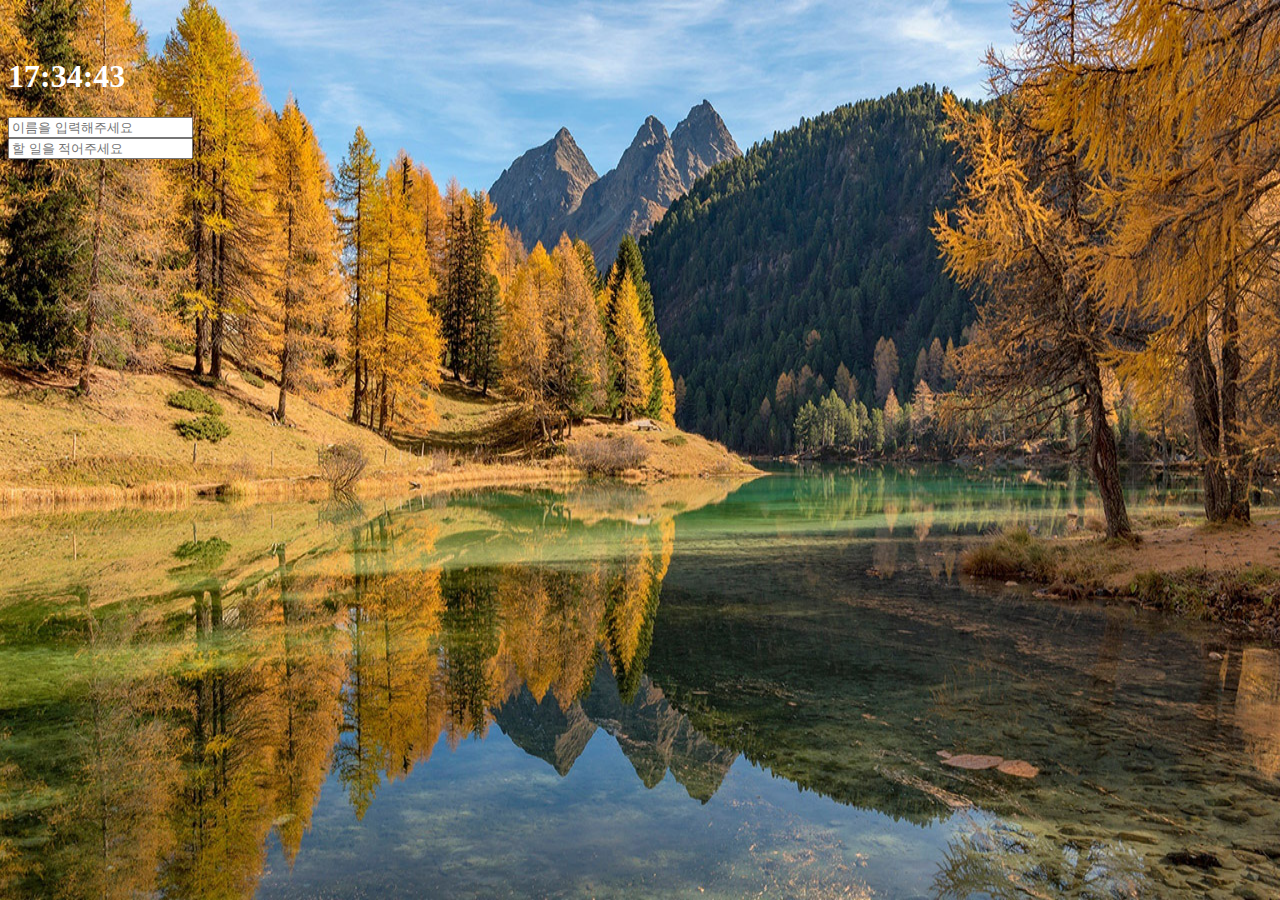
<file: index.html>
<!DOCTYPE html>
<html lang="en">
  <head>
    <meta charset="UTF-8" />
    <meta name="viewport" content="width=device-width, initial-scale=1.0" />
    <title>바닐라 JS로 크롬 앱 만들기</title>
    <link rel="stylesheet" href="index.css" />
  </head>
  <body>
    <div class="js-clock">
      <h1>00:00</h1>
    </div>
    <h4 class="js_greeting greetings"></h4>
    <form class="js-form form">
      <input type="text" placeholder="이름을 입력해주세요" />
    </form>
    <form class="js-toDoForm">
      <input type="text" placeholder="할 일을 적어주세요" />
    </form>
    <ul class="js-toDoList"></ul>
    <script src="clock.js"></script>
    <script src="greeting.js"></script>
    <script src="todo.js"></script>
    <script src="bg.js"></script>
  </body>
</html>
</file>
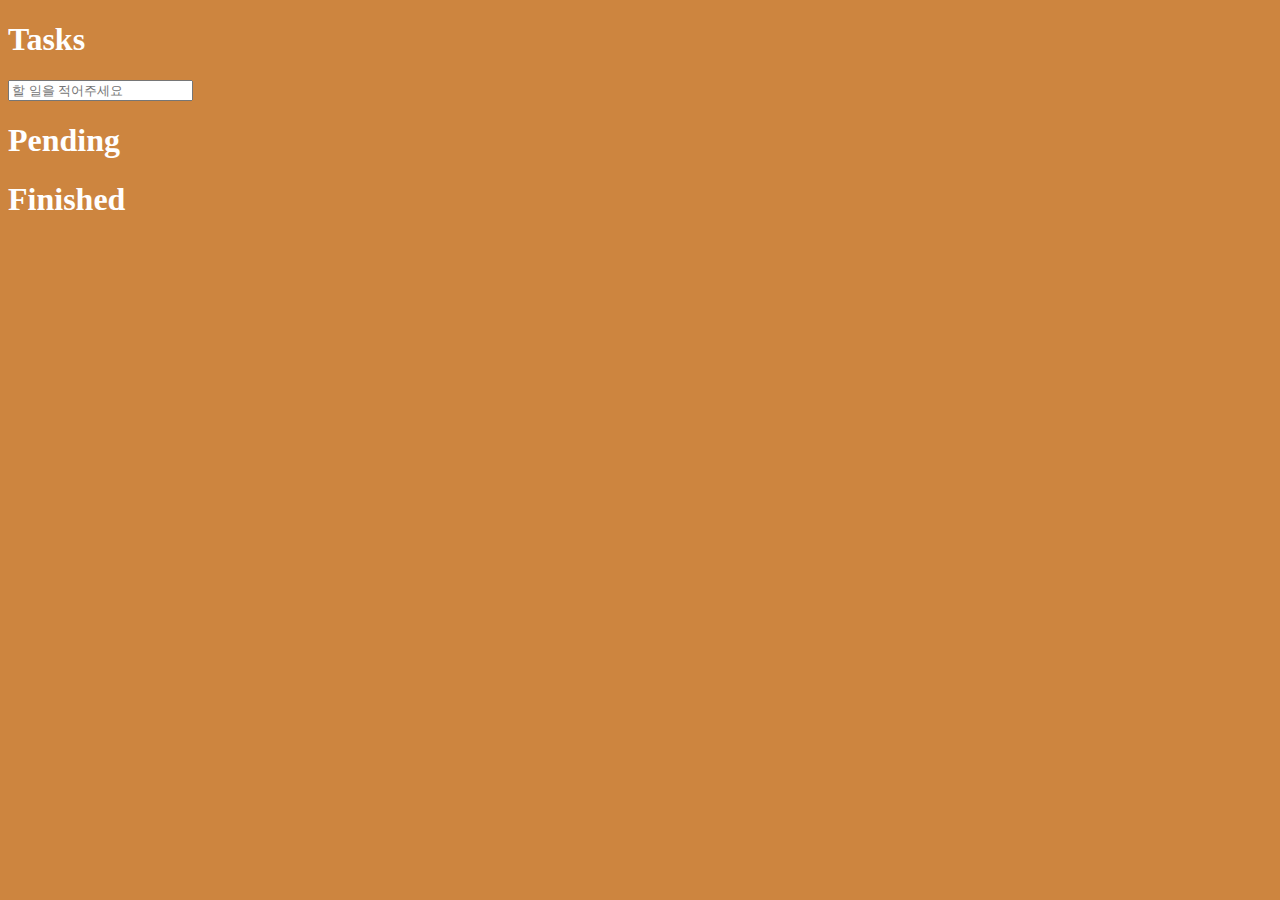
<file: index2.html>
<!DOCTYPE html>
<html lang="en">
  <head>
    <meta charset="UTF-8" />
    <meta name="viewport" content="width=device-width, initial-scale=1.0" />
    <title>바닐라 JS로 크롬 앱 만들기</title>
    <link rel="stylesheet" href="index2.css" />
  </head>
  <body>
    <div>
      <h1>Tasks</h1>
    </div>
    <form class="js-toDoForm">
      <input type="text" placeholder="할 일을 적어주세요" />
    </form>
    <div>
      <h1>Pending</h1>
      <ul class="js-pendingList"></ul>
    </div>
    <div>
      <h1>Finished</h1>
      <ul class="js-finishedList"></ul>
    </div>

    <script src="todo2.js"></script>
  </body>
</html>
</file>
<file: index.css>
.btn {
  cursor: pointer;
}
body {
  background-color: peru;
}
h1 {
  color: white;
}

.clicked {
  color: #7f8c8d;
}

.form,
.greetings {
  display: none;
}

.showing {
  display: block;
}

@keyframes fadeIn {
  from {
    opacity: 0;
  }
  to {
    opacity: 1;
  }
}

.bgImage {
  position: absolute;
  top: 0;
  left: 0;
  width: 100%;
  height: 100%;
  z-index: -1;
  animation: fadeIn 0.5s linear;
}
</file>
<file: index2.css>
.btn {
  cursor: pointer;
}
body {
  background-color: peru;
}

h1 {
  color: white;
}

button {
  cursor: pointer;
  margin-left: 1px;
}
</file>
